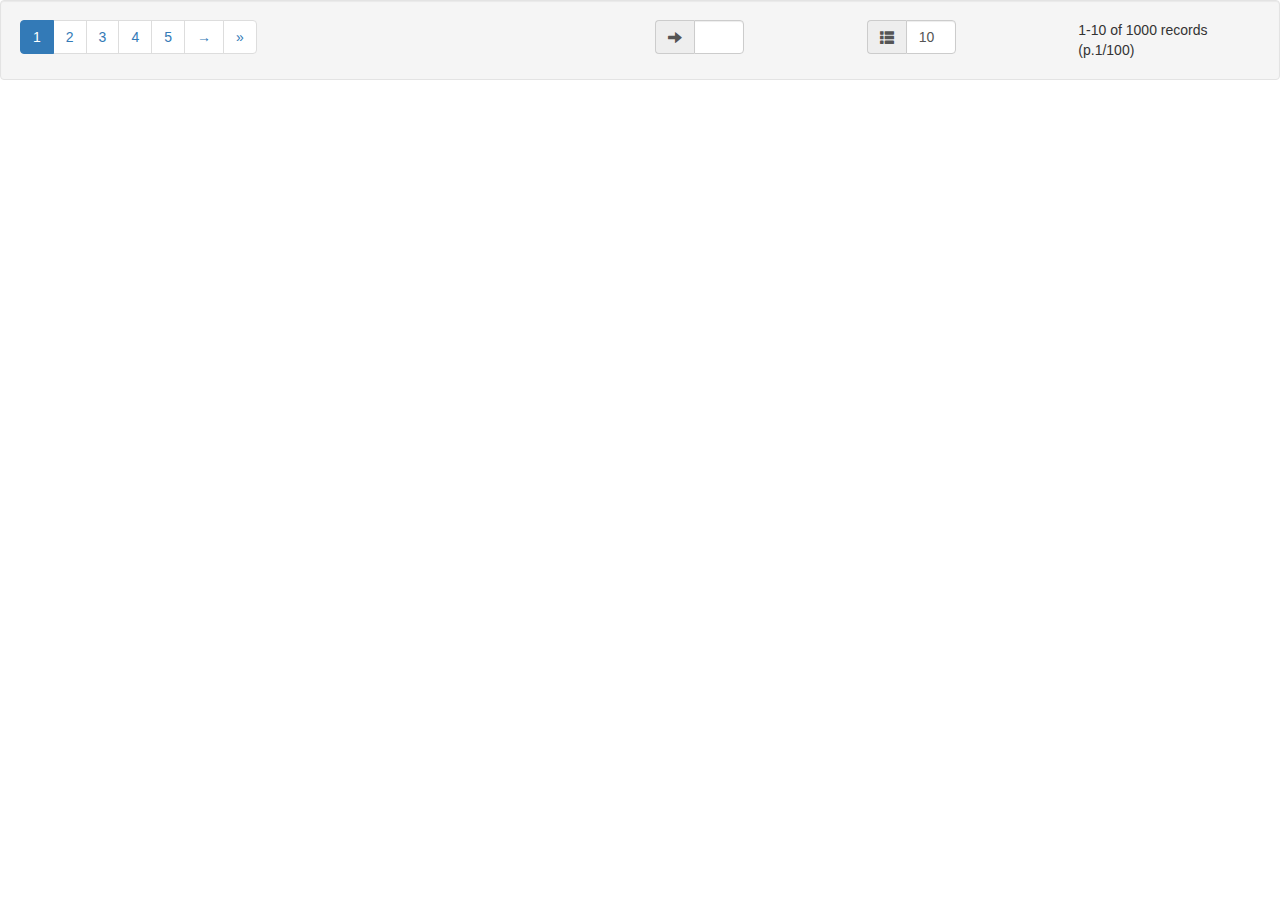
<file: WebContent/js/bs_pagination/index.html>
<!DOCTYPE html>
<html>
<head>
<meta charset="UTF-8">
<title>Bootstrap Pagination Demo</title>

<!--  JQUERY -->
<script type="text/javascript" src="../jquery/jquery-1.12.4.min.js"></script>

<!--  BOOTSTRAP -->
<link rel="stylesheet" type="text/css" href="../bootstrap-3.3.7/css/bootstrap.min.css">
<script type="text/javascript" src="../bootstrap-3.3.7/js/bootstrap.min.js"></script>

<!--  PAGINATION plugin -->
<link rel="stylesheet" type="text/css" href="jquery.bs_pagination.min.css">
<script type="text/javascript" src="jquery.bs_pagination.min.js"></script>
<script type="text/javascript" src="localization/en.min.js"></script>

</head>
<body>

	<div id="bs_pagination_div"></div>

	<script>
	
		$(document).ready(function() {
			
			$("#bs_pagination_div").bs_pagination({

				// returns page_num and rows_per_page after a link has clicked
				onChangePage: function(event, data) {
					console.debug('Current page is: ' + data.currentPage + '. ' + data.rowsPerPage + ' are displayed per page.');
				},
				
				// returns page_num and rows_per_page on plugin load
				onLoad: function(event, data) {
					console.debug('Current page is: ' + data.currentPage + '. ' + data.rowsPerPage + ' are displayed per page.')
				}
			});
			
		});
		
	</script>

</body>
</html>
</file>
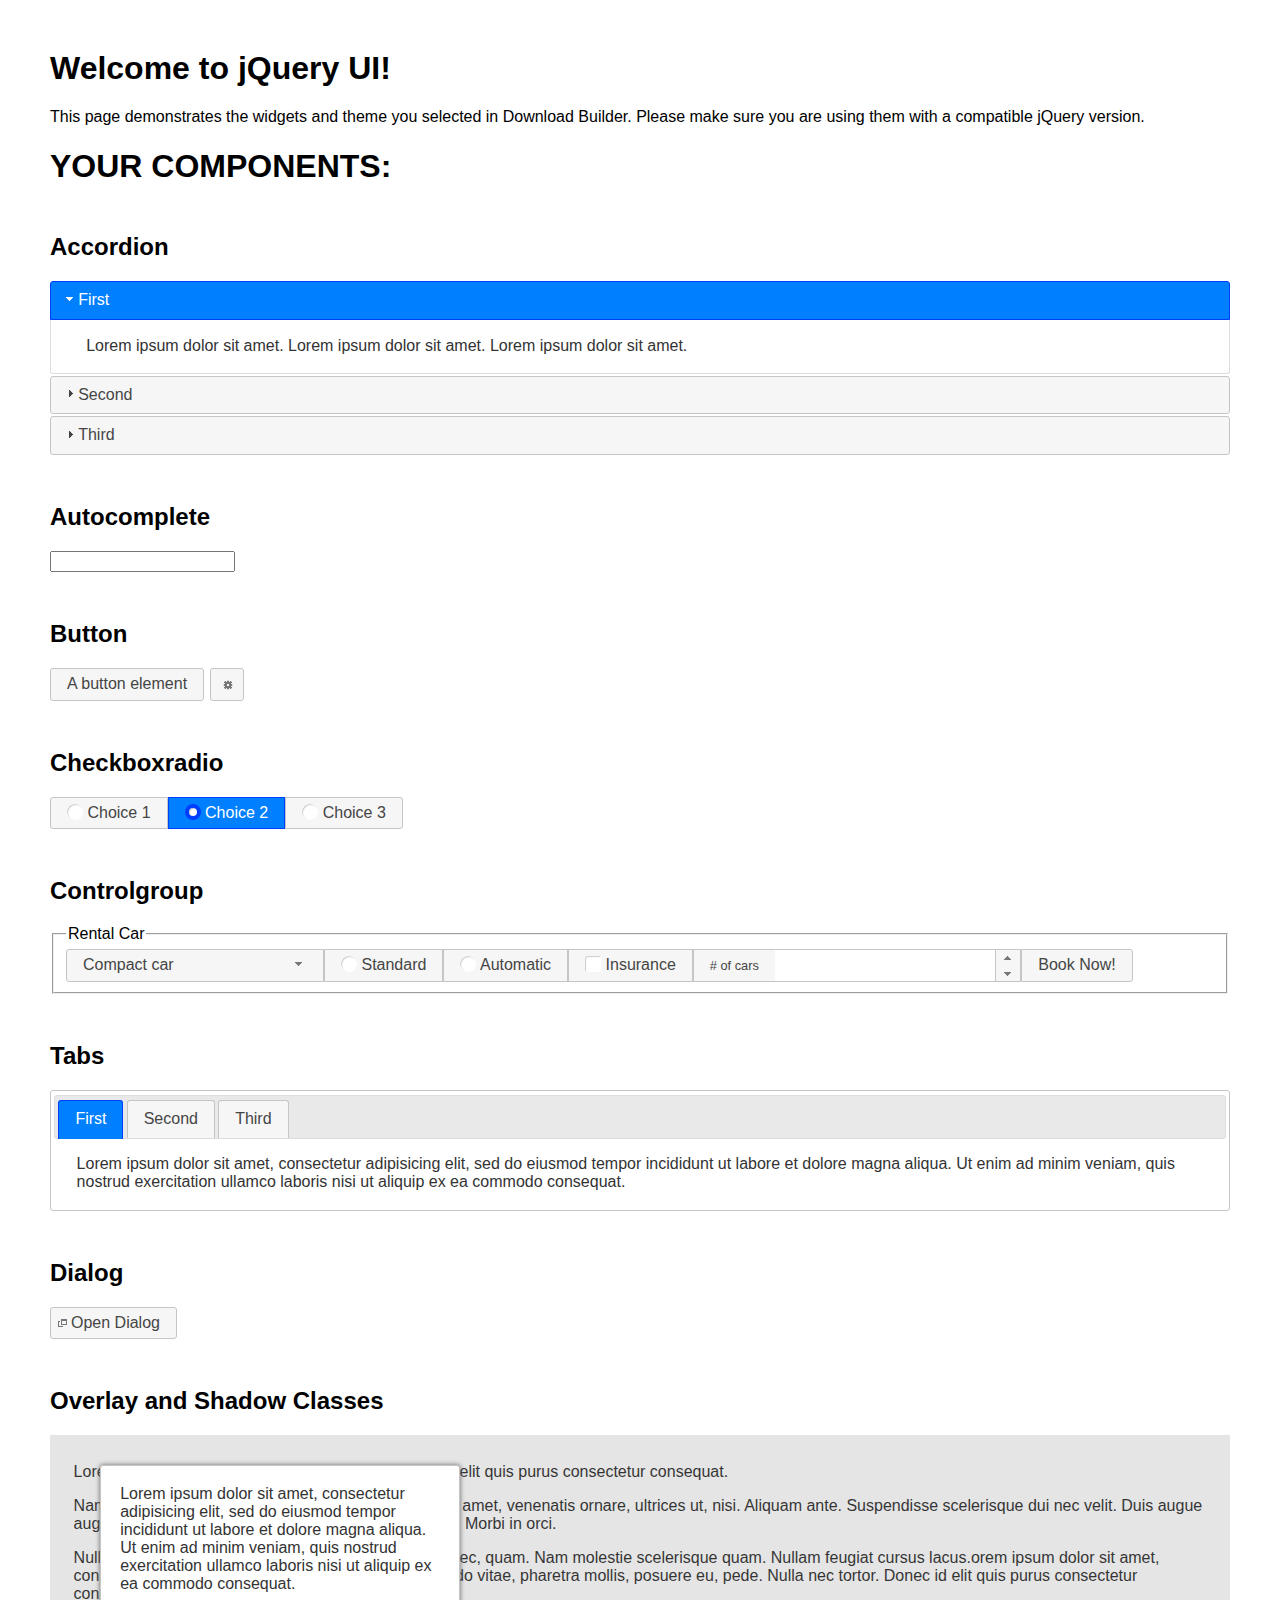
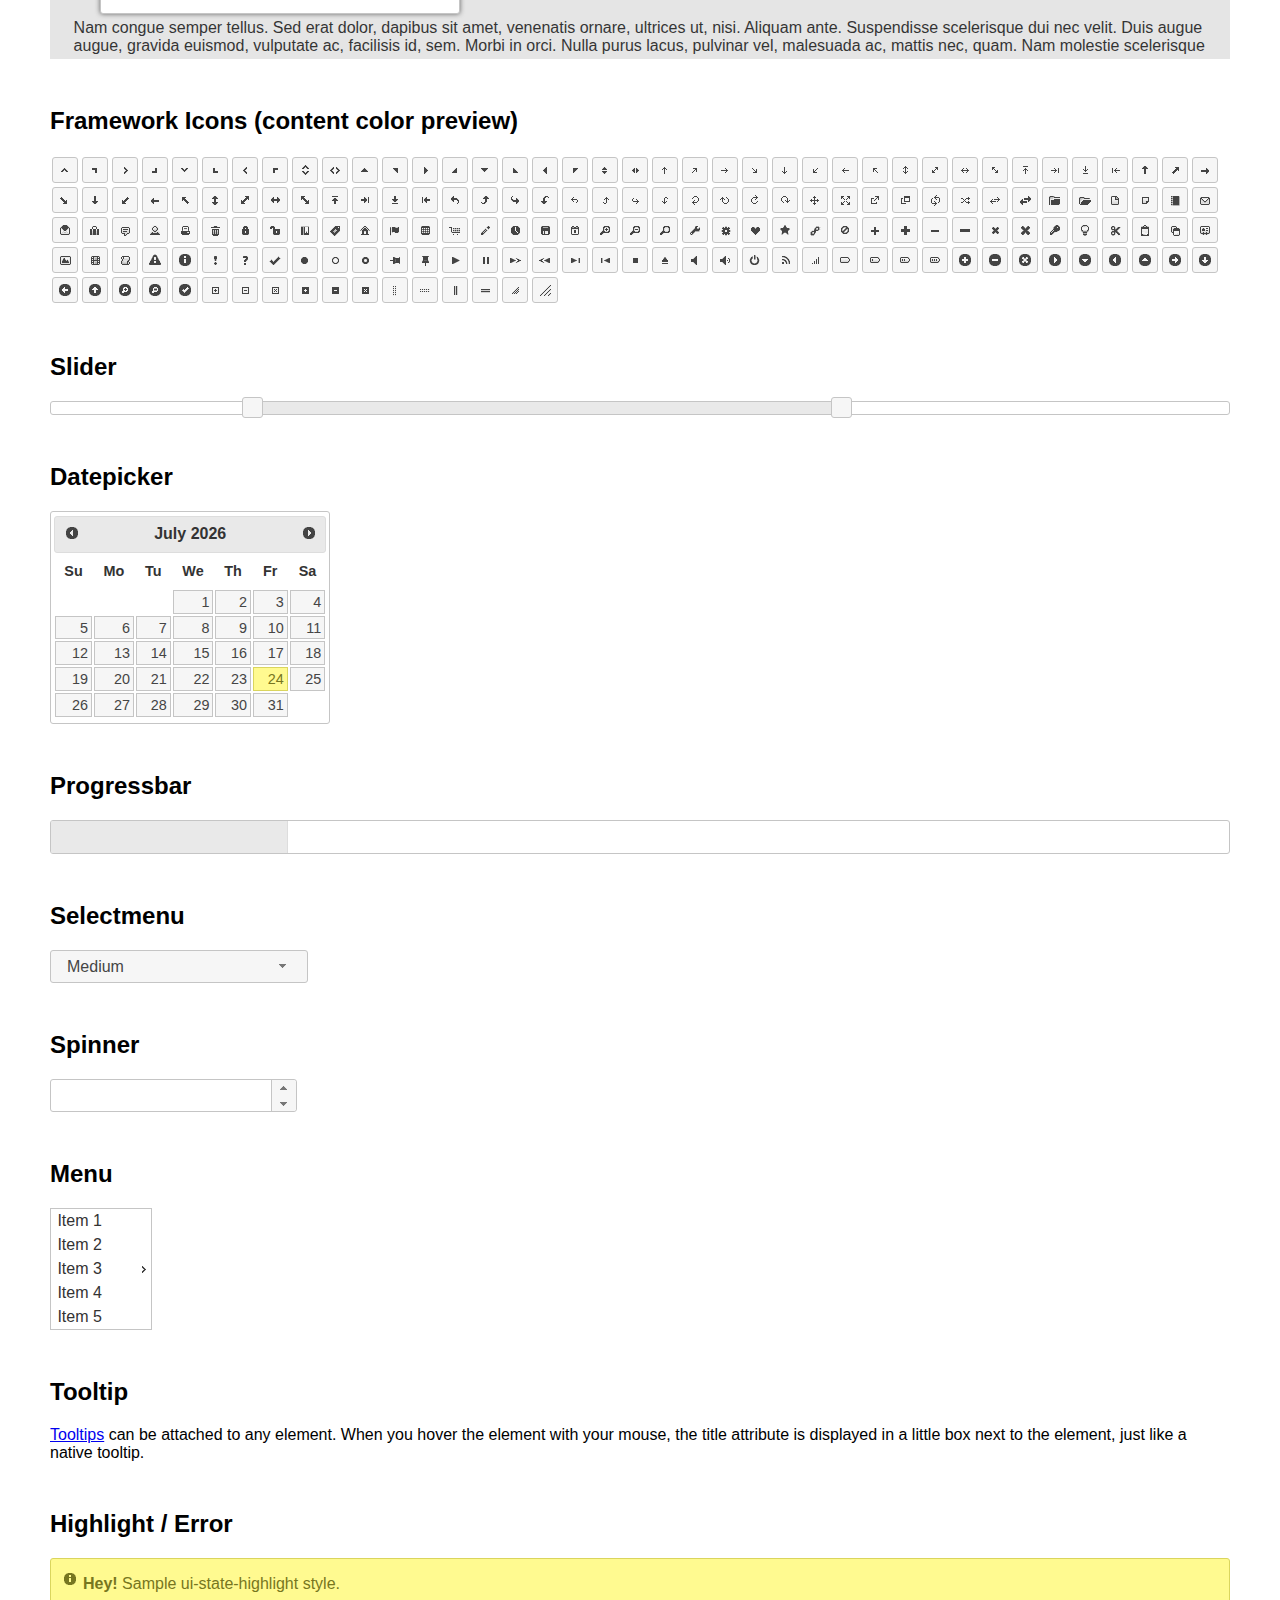
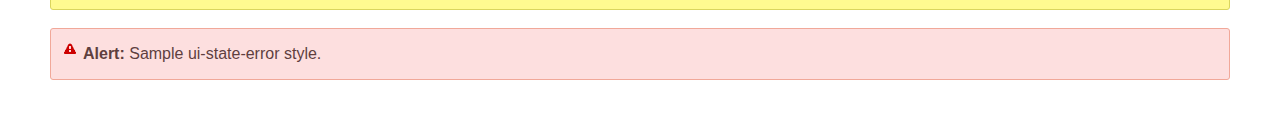
<file: WebContent/js/jquery-ui/index.html>
<!doctype html>
<html lang="us">
<head>
	<meta charset="utf-8">
	<title>jQuery UI Example Page</title>
	<link href="jquery-ui.min.css" rel="stylesheet">
	<style>
	body{
		font-family: "Trebuchet MS", sans-serif;
		margin: 50px;
	}
	.demoHeaders {
		margin-top: 2em;
	}
	#dialog-link {
		padding: .4em 1em .4em 20px;
		text-decoration: none;
		position: relative;
	}
	#dialog-link span.ui-icon {
		margin: 0 5px 0 0;
		position: absolute;
		left: .2em;
		top: 50%;
		margin-top: -8px;
	}
	#icons {
		margin: 0;
		padding: 0;
	}
	#icons li {
		margin: 2px;
		position: relative;
		padding: 4px 0;
		cursor: pointer;
		float: left;
		list-style: none;
	}
	#icons span.ui-icon {
		float: left;
		margin: 0 4px;
	}
	.fakewindowcontain .ui-widget-overlay {
		position: absolute;
	}
	select {
		width: 200px;
	}
	</style>
</head>
<body>

<h1>Welcome to jQuery UI!</h1>

<div class="ui-widget">
	<p>This page demonstrates the widgets and theme you selected in Download Builder. Please make sure you are using them with a compatible jQuery version.</p>
</div>

<h1>YOUR COMPONENTS:</h1>


<!-- Accordion -->
<h2 class="demoHeaders">Accordion</h2>
<div id="accordion">
	<h3>First</h3>
	<div>Lorem ipsum dolor sit amet. Lorem ipsum dolor sit amet. Lorem ipsum dolor sit amet.</div>
	<h3>Second</h3>
	<div>Phasellus mattis tincidunt nibh.</div>
	<h3>Third</h3>
	<div>Nam dui erat, auctor a, dignissim quis.</div>
</div>



<!-- Autocomplete -->
<h2 class="demoHeaders">Autocomplete</h2>
<div>
	<input id="autocomplete" title="type &quot;a&quot;">
</div>



<!-- Button -->
<h2 class="demoHeaders">Button</h2>
<button id="button">A button element</button>
<button id="button-icon">An icon-only button</button>



<!-- Checkboxradio -->
<h2 class="demoHeaders">Checkboxradio</h2>
<form style="margin-top: 1em;">
	<div id="radioset">
		<input type="radio" id="radio1" name="radio"><label for="radio1">Choice 1</label>
		<input type="radio" id="radio2" name="radio" checked="checked"><label for="radio2">Choice 2</label>
		<input type="radio" id="radio3" name="radio"><label for="radio3">Choice 3</label>
	</div>
</form>



<!-- Controlgroup -->
<h2 class="demoHeaders">Controlgroup</h2>
<fieldset>
	<legend>Rental Car</legend>
	<div id="controlgroup">
		<select id="car-type">
			<option>Compact car</option>
			<option>Midsize car</option>
			<option>Full size car</option>
			<option>SUV</option>
			<option>Luxury</option>
			<option>Truck</option>
			<option>Van</option>
		</select>
		<label for="transmission-standard">Standard</label>
		<input type="radio" name="transmission" id="transmission-standard">
		<label for="transmission-automatic">Automatic</label>
		<input type="radio" name="transmission" id="transmission-automatic">
		<label for="insurance">Insurance</label>
		<input type="checkbox" name="insurance" id="insurance">
		<label for="horizontal-spinner" class="ui-controlgroup-label"># of cars</label>
		<input id="horizontal-spinner" class="ui-spinner-input">
		<button>Book Now!</button>
	</div>
</fieldset>



<!-- Tabs -->
<h2 class="demoHeaders">Tabs</h2>
<div id="tabs">
	<ul>
		<li><a href="#tabs-1">First</a></li>
		<li><a href="#tabs-2">Second</a></li>
		<li><a href="#tabs-3">Third</a></li>
	</ul>
	<div id="tabs-1">Lorem ipsum dolor sit amet, consectetur adipisicing elit, sed do eiusmod tempor incididunt ut labore et dolore magna aliqua. Ut enim ad minim veniam, quis nostrud exercitation ullamco laboris nisi ut aliquip ex ea commodo consequat.</div>
	<div id="tabs-2">Phasellus mattis tincidunt nibh. Cras orci urna, blandit id, pretium vel, aliquet ornare, felis. Maecenas scelerisque sem non nisl. Fusce sed lorem in enim dictum bibendum.</div>
	<div id="tabs-3">Nam dui erat, auctor a, dignissim quis, sollicitudin eu, felis. Pellentesque nisi urna, interdum eget, sagittis et, consequat vestibulum, lacus. Mauris porttitor ullamcorper augue.</div>
</div>



<h2 class="demoHeaders">Dialog</h2>
<p>
	<button id="dialog-link" class="ui-button ui-corner-all ui-widget">
		<span class="ui-icon ui-icon-newwin"></span>Open Dialog
	</button>
</p>

<h2 class="demoHeaders">Overlay and Shadow Classes</h2>
<div style="position: relative; width: 96%; height: 200px; padding:1% 2%; overflow:hidden;" class="fakewindowcontain">
	<p>Lorem ipsum dolor sit amet,  Nulla nec tortor. Donec id elit quis purus consectetur consequat. </p><p>Nam congue semper tellus. Sed erat dolor, dapibus sit amet, venenatis ornare, ultrices ut, nisi. Aliquam ante. Suspendisse scelerisque dui nec velit. Duis augue augue, gravida euismod, vulputate ac, facilisis id, sem. Morbi in orci. </p><p>Nulla purus lacus, pulvinar vel, malesuada ac, mattis nec, quam. Nam molestie scelerisque quam. Nullam feugiat cursus lacus.orem ipsum dolor sit amet, consectetur adipiscing elit. Donec libero risus, commodo vitae, pharetra mollis, posuere eu, pede. Nulla nec tortor. Donec id elit quis purus consectetur consequat. </p><p>Nam congue semper tellus. Sed erat dolor, dapibus sit amet, venenatis ornare, ultrices ut, nisi. Aliquam ante. Suspendisse scelerisque dui nec velit. Duis augue augue, gravida euismod, vulputate ac, facilisis id, sem. Morbi in orci. Nulla purus lacus, pulvinar vel, malesuada ac, mattis nec, quam. Nam molestie scelerisque quam. </p><p>Nullam feugiat cursus lacus.orem ipsum dolor sit amet, consectetur adipiscing elit. Donec libero risus, commodo vitae, pharetra mollis, posuere eu, pede. Nulla nec tortor. Donec id elit quis purus consectetur consequat. Nam congue semper tellus. Sed erat dolor, dapibus sit amet, venenatis ornare, ultrices ut, nisi. Aliquam ante. </p><p>Suspendisse scelerisque dui nec velit. Duis augue augue, gravida euismod, vulputate ac, facilisis id, sem. Morbi in orci. Nulla purus lacus, pulvinar vel, malesuada ac, mattis nec, quam. Nam molestie scelerisque quam. Nullam feugiat cursus lacus.orem ipsum dolor sit amet, consectetur adipiscing elit. Donec libero risus, commodo vitae, pharetra mollis, posuere eu, pede. Nulla nec tortor. Donec id elit quis purus consectetur consequat. Nam congue semper tellus. Sed erat dolor, dapibus sit amet, venenatis ornare, ultrices ut, nisi. </p>

	<!-- ui-dialog -->
	<div class="ui-widget-overlay ui-front"></div>
	<div style="position: absolute; width: 320px; left: 50px; top: 30px; padding: 1.2em" class="ui-widget ui-front ui-widget-content ui-corner-all ui-widget-shadow">
		Lorem ipsum dolor sit amet, consectetur adipisicing elit, sed do eiusmod tempor incididunt ut labore et dolore magna aliqua. Ut enim ad minim veniam, quis nostrud exercitation ullamco laboris nisi ut aliquip ex ea commodo consequat.
	</div>

</div>

<!-- ui-dialog -->
<div id="dialog" title="Dialog Title">
	<p>Lorem ipsum dolor sit amet, consectetur adipisicing elit, sed do eiusmod tempor incididunt ut labore et dolore magna aliqua. Ut enim ad minim veniam, quis nostrud exercitation ullamco laboris nisi ut aliquip ex ea commodo consequat.</p>
</div>



<h2 class="demoHeaders">Framework Icons (content color preview)</h2>
<ul id="icons" class="ui-widget ui-helper-clearfix">
	<li class="ui-state-default ui-corner-all" title=".ui-icon-caret-1-n"><span class="ui-icon ui-icon-caret-1-n"></span></li>
	<li class="ui-state-default ui-corner-all" title=".ui-icon-caret-1-ne"><span class="ui-icon ui-icon-caret-1-ne"></span></li>
	<li class="ui-state-default ui-corner-all" title=".ui-icon-caret-1-e"><span class="ui-icon ui-icon-caret-1-e"></span></li>
	<li class="ui-state-default ui-corner-all" title=".ui-icon-caret-1-se"><span class="ui-icon ui-icon-caret-1-se"></span></li>
	<li class="ui-state-default ui-corner-all" title=".ui-icon-caret-1-s"><span class="ui-icon ui-icon-caret-1-s"></span></li>
	<li class="ui-state-default ui-corner-all" title=".ui-icon-caret-1-sw"><span class="ui-icon ui-icon-caret-1-sw"></span></li>
	<li class="ui-state-default ui-corner-all" title=".ui-icon-caret-1-w"><span class="ui-icon ui-icon-caret-1-w"></span></li>
	<li class="ui-state-default ui-corner-all" title=".ui-icon-caret-1-nw"><span class="ui-icon ui-icon-caret-1-nw"></span></li>
	<li class="ui-state-default ui-corner-all" title=".ui-icon-caret-2-n-s"><span class="ui-icon ui-icon-caret-2-n-s"></span></li>
	<li class="ui-state-default ui-corner-all" title=".ui-icon-caret-2-e-w"><span class="ui-icon ui-icon-caret-2-e-w"></span></li>
	<li class="ui-state-default ui-corner-all" title=".ui-icon-triangle-1-n"><span class="ui-icon ui-icon-triangle-1-n"></span></li>
	<li class="ui-state-default ui-corner-all" title=".ui-icon-triangle-1-ne"><span class="ui-icon ui-icon-triangle-1-ne"></span></li>
	<li class="ui-state-default ui-corner-all" title=".ui-icon-triangle-1-e"><span class="ui-icon ui-icon-triangle-1-e"></span></li>
	<li class="ui-state-default ui-corner-all" title=".ui-icon-triangle-1-se"><span class="ui-icon ui-icon-triangle-1-se"></span></li>
	<li class="ui-state-default ui-corner-all" title=".ui-icon-triangle-1-s"><span class="ui-icon ui-icon-triangle-1-s"></span></li>
	<li class="ui-state-default ui-corner-all" title=".ui-icon-triangle-1-sw"><span class="ui-icon ui-icon-triangle-1-sw"></span></li>
	<li class="ui-state-default ui-corner-all" title=".ui-icon-triangle-1-w"><span class="ui-icon ui-icon-triangle-1-w"></span></li>
	<li class="ui-state-default ui-corner-all" title=".ui-icon-triangle-1-nw"><span class="ui-icon ui-icon-triangle-1-nw"></span></li>
	<li class="ui-state-default ui-corner-all" title=".ui-icon-triangle-2-n-s"><span class="ui-icon ui-icon-triangle-2-n-s"></span></li>
	<li class="ui-state-default ui-corner-all" title=".ui-icon-triangle-2-e-w"><span class="ui-icon ui-icon-triangle-2-e-w"></span></li>
	<li class="ui-state-default ui-corner-all" title=".ui-icon-arrow-1-n"><span class="ui-icon ui-icon-arrow-1-n"></span></li>
	<li class="ui-state-default ui-corner-all" title=".ui-icon-arrow-1-ne"><span class="ui-icon ui-icon-arrow-1-ne"></span></li>
	<li class="ui-state-default ui-corner-all" title=".ui-icon-arrow-1-e"><span class="ui-icon ui-icon-arrow-1-e"></span></li>
	<li class="ui-state-default ui-corner-all" title=".ui-icon-arrow-1-se"><span class="ui-icon ui-icon-arrow-1-se"></span></li>
	<li class="ui-state-default ui-corner-all" title=".ui-icon-arrow-1-s"><span class="ui-icon ui-icon-arrow-1-s"></span></li>
	<li class="ui-state-default ui-corner-all" title=".ui-icon-arrow-1-sw"><span class="ui-icon ui-icon-arrow-1-sw"></span></li>
	<li class="ui-state-default ui-corner-all" title=".ui-icon-arrow-1-w"><span class="ui-icon ui-icon-arrow-1-w"></span></li>
	<li class="ui-state-default ui-corner-all" title=".ui-icon-arrow-1-nw"><span class="ui-icon ui-icon-arrow-1-nw"></span></li>
	<li class="ui-state-default ui-corner-all" title=".ui-icon-arrow-2-n-s"><span class="ui-icon ui-icon-arrow-2-n-s"></span></li>
	<li class="ui-state-default ui-corner-all" title=".ui-icon-arrow-2-ne-sw"><span class="ui-icon ui-icon-arrow-2-ne-sw"></span></li>
	<li class="ui-state-default ui-corner-all" title=".ui-icon-arrow-2-e-w"><span class="ui-icon ui-icon-arrow-2-e-w"></span></li>
	<li class="ui-state-default ui-corner-all" title=".ui-icon-arrow-2-se-nw"><span class="ui-icon ui-icon-arrow-2-se-nw"></span></li>
	<li class="ui-state-default ui-corner-all" title=".ui-icon-arrowstop-1-n"><span class="ui-icon ui-icon-arrowstop-1-n"></span></li>
	<li class="ui-state-default ui-corner-all" title=".ui-icon-arrowstop-1-e"><span class="ui-icon ui-icon-arrowstop-1-e"></span></li>
	<li class="ui-state-default ui-corner-all" title=".ui-icon-arrowstop-1-s"><span class="ui-icon ui-icon-arrowstop-1-s"></span></li>
	<li class="ui-state-default ui-corner-all" title=".ui-icon-arrowstop-1-w"><span class="ui-icon ui-icon-arrowstop-1-w"></span></li>
	<li class="ui-state-default ui-corner-all" title=".ui-icon-arrowthick-1-n"><span class="ui-icon ui-icon-arrowthick-1-n"></span></li>
	<li class="ui-state-default ui-corner-all" title=".ui-icon-arrowthick-1-ne"><span class="ui-icon ui-icon-arrowthick-1-ne"></span></li>
	<li class="ui-state-default ui-corner-all" title=".ui-icon-arrowthick-1-e"><span class="ui-icon ui-icon-arrowthick-1-e"></span></li>
	<li class="ui-state-default ui-corner-all" title=".ui-icon-arrowthick-1-se"><span class="ui-icon ui-icon-arrowthick-1-se"></span></li>
	<li class="ui-state-default ui-corner-all" title=".ui-icon-arrowthick-1-s"><span class="ui-icon ui-icon-arrowthick-1-s"></span></li>
	<li class="ui-state-default ui-corner-all" title=".ui-icon-arrowthick-1-sw"><span class="ui-icon ui-icon-arrowthick-1-sw"></span></li>
	<li class="ui-state-default ui-corner-all" title=".ui-icon-arrowthick-1-w"><span class="ui-icon ui-icon-arrowthick-1-w"></span></li>
	<li class="ui-state-default ui-corner-all" title=".ui-icon-arrowthick-1-nw"><span class="ui-icon ui-icon-arrowthick-1-nw"></span></li>
	<li class="ui-state-default ui-corner-all" title=".ui-icon-arrowthick-2-n-s"><span class="ui-icon ui-icon-arrowthick-2-n-s"></span></li>
	<li class="ui-state-default ui-corner-all" title=".ui-icon-arrowthick-2-ne-sw"><span class="ui-icon ui-icon-arrowthick-2-ne-sw"></span></li>
	<li class="ui-state-default ui-corner-all" title=".ui-icon-arrowthick-2-e-w"><span class="ui-icon ui-icon-arrowthick-2-e-w"></span></li>
	<li class="ui-state-default ui-corner-all" title=".ui-icon-arrowthick-2-se-nw"><span class="ui-icon ui-icon-arrowthick-2-se-nw"></span></li>
	<li class="ui-state-default ui-corner-all" title=".ui-icon-arrowthickstop-1-n"><span class="ui-icon ui-icon-arrowthickstop-1-n"></span></li>
	<li class="ui-state-default ui-corner-all" title=".ui-icon-arrowthickstop-1-e"><span class="ui-icon ui-icon-arrowthickstop-1-e"></span></li>
	<li class="ui-state-default ui-corner-all" title=".ui-icon-arrowthickstop-1-s"><span class="ui-icon ui-icon-arrowthickstop-1-s"></span></li>
	<li class="ui-state-default ui-corner-all" title=".ui-icon-arrowthickstop-1-w"><span class="ui-icon ui-icon-arrowthickstop-1-w"></span></li>
	<li class="ui-state-default ui-corner-all" title=".ui-icon-arrowreturnthick-1-w"><span class="ui-icon ui-icon-arrowreturnthick-1-w"></span></li>
	<li class="ui-state-default ui-corner-all" title=".ui-icon-arrowreturnthick-1-n"><span class="ui-icon ui-icon-arrowreturnthick-1-n"></span></li>
	<li class="ui-state-default ui-corner-all" title=".ui-icon-arrowreturnthick-1-e"><span class="ui-icon ui-icon-arrowreturnthick-1-e"></span></li>
	<li class="ui-state-default ui-corner-all" title=".ui-icon-arrowreturnthick-1-s"><span class="ui-icon ui-icon-arrowreturnthick-1-s"></span></li>
	<li class="ui-state-default ui-corner-all" title=".ui-icon-arrowreturn-1-w"><span class="ui-icon ui-icon-arrowreturn-1-w"></span></li>
	<li class="ui-state-default ui-corner-all" title=".ui-icon-arrowreturn-1-n"><span class="ui-icon ui-icon-arrowreturn-1-n"></span></li>
	<li class="ui-state-default ui-corner-all" title=".ui-icon-arrowreturn-1-e"><span class="ui-icon ui-icon-arrowreturn-1-e"></span></li>
	<li class="ui-state-default ui-corner-all" title=".ui-icon-arrowreturn-1-s"><span class="ui-icon ui-icon-arrowreturn-1-s"></span></li>
	<li class="ui-state-default ui-corner-all" title=".ui-icon-arrowrefresh-1-w"><span class="ui-icon ui-icon-arrowrefresh-1-w"></span></li>
	<li class="ui-state-default ui-corner-all" title=".ui-icon-arrowrefresh-1-n"><span class="ui-icon ui-icon-arrowrefresh-1-n"></span></li>
	<li class="ui-state-default ui-corner-all" title=".ui-icon-arrowrefresh-1-e"><span class="ui-icon ui-icon-arrowrefresh-1-e"></span></li>
	<li class="ui-state-default ui-corner-all" title=".ui-icon-arrowrefresh-1-s"><span class="ui-icon ui-icon-arrowrefresh-1-s"></span></li>
	<li class="ui-state-default ui-corner-all" title=".ui-icon-arrow-4"><span class="ui-icon ui-icon-arrow-4"></span></li>
	<li class="ui-state-default ui-corner-all" title=".ui-icon-arrow-4-diag"><span class="ui-icon ui-icon-arrow-4-diag"></span></li>
	<li class="ui-state-default ui-corner-all" title=".ui-icon-extlink"><span class="ui-icon ui-icon-extlink"></span></li>
	<li class="ui-state-default ui-corner-all" title=".ui-icon-newwin"><span class="ui-icon ui-icon-newwin"></span></li>
	<li class="ui-state-default ui-corner-all" title=".ui-icon-refresh"><span class="ui-icon ui-icon-refresh"></span></li>
	<li class="ui-state-default ui-corner-all" title=".ui-icon-shuffle"><span class="ui-icon ui-icon-shuffle"></span></li>
	<li class="ui-state-default ui-corner-all" title=".ui-icon-transfer-e-w"><span class="ui-icon ui-icon-transfer-e-w"></span></li>
	<li class="ui-state-default ui-corner-all" title=".ui-icon-transferthick-e-w"><span class="ui-icon ui-icon-transferthick-e-w"></span></li>
	<li class="ui-state-default ui-corner-all" title=".ui-icon-folder-collapsed"><span class="ui-icon ui-icon-folder-collapsed"></span></li>
	<li class="ui-state-default ui-corner-all" title=".ui-icon-folder-open"><span class="ui-icon ui-icon-folder-open"></span></li>
	<li class="ui-state-default ui-corner-all" title=".ui-icon-document"><span class="ui-icon ui-icon-document"></span></li>
	<li class="ui-state-default ui-corner-all" title=".ui-icon-document-b"><span class="ui-icon ui-icon-document-b"></span></li>
	<li class="ui-state-default ui-corner-all" title=".ui-icon-note"><span class="ui-icon ui-icon-note"></span></li>
	<li class="ui-state-default ui-corner-all" title=".ui-icon-mail-closed"><span class="ui-icon ui-icon-mail-closed"></span></li>
	<li class="ui-state-default ui-corner-all" title=".ui-icon-mail-open"><span class="ui-icon ui-icon-mail-open"></span></li>
	<li class="ui-state-default ui-corner-all" title=".ui-icon-suitcase"><span class="ui-icon ui-icon-suitcase"></span></li>
	<li class="ui-state-default ui-corner-all" title=".ui-icon-comment"><span class="ui-icon ui-icon-comment"></span></li>
	<li class="ui-state-default ui-corner-all" title=".ui-icon-person"><span class="ui-icon ui-icon-person"></span></li>
	<li class="ui-state-default ui-corner-all" title=".ui-icon-print"><span class="ui-icon ui-icon-print"></span></li>
	<li class="ui-state-default ui-corner-all" title=".ui-icon-trash"><span class="ui-icon ui-icon-trash"></span></li>
	<li class="ui-state-default ui-corner-all" title=".ui-icon-locked"><span class="ui-icon ui-icon-locked"></span></li>
	<li class="ui-state-default ui-corner-all" title=".ui-icon-unlocked"><span class="ui-icon ui-icon-unlocked"></span></li>
	<li class="ui-state-default ui-corner-all" title=".ui-icon-bookmark"><span class="ui-icon ui-icon-bookmark"></span></li>
	<li class="ui-state-default ui-corner-all" title=".ui-icon-tag"><span class="ui-icon ui-icon-tag"></span></li>
	<li class="ui-state-default ui-corner-all" title=".ui-icon-home"><span class="ui-icon ui-icon-home"></span></li>
	<li class="ui-state-default ui-corner-all" title=".ui-icon-flag"><span class="ui-icon ui-icon-flag"></span></li>
	<li class="ui-state-default ui-corner-all" title=".ui-icon-calculator"><span class="ui-icon ui-icon-calculator"></span></li>
	<li class="ui-state-default ui-corner-all" title=".ui-icon-cart"><span class="ui-icon ui-icon-cart"></span></li>
	<li class="ui-state-default ui-corner-all" title=".ui-icon-pencil"><span class="ui-icon ui-icon-pencil"></span></li>
	<li class="ui-state-default ui-corner-all" title=".ui-icon-clock"><span class="ui-icon ui-icon-clock"></span></li>
	<li class="ui-state-default ui-corner-all" title=".ui-icon-disk"><span class="ui-icon ui-icon-disk"></span></li>
	<li class="ui-state-default ui-corner-all" title=".ui-icon-calendar"><span class="ui-icon ui-icon-calendar"></span></li>
	<li class="ui-state-default ui-corner-all" title=".ui-icon-zoomin"><span class="ui-icon ui-icon-zoomin"></span></li>
	<li class="ui-state-default ui-corner-all" title=".ui-icon-zoomout"><span class="ui-icon ui-icon-zoomout"></span></li>
	<li class="ui-state-default ui-corner-all" title=".ui-icon-search"><span class="ui-icon ui-icon-search"></span></li>
	<li class="ui-state-default ui-corner-all" title=".ui-icon-wrench"><span class="ui-icon ui-icon-wrench"></span></li>
	<li class="ui-state-default ui-corner-all" title=".ui-icon-gear"><span class="ui-icon ui-icon-gear"></span></li>
	<li class="ui-state-default ui-corner-all" title=".ui-icon-heart"><span class="ui-icon ui-icon-heart"></span></li>
	<li class="ui-state-default ui-corner-all" title=".ui-icon-star"><span class="ui-icon ui-icon-star"></span></li>
	<li class="ui-state-default ui-corner-all" title=".ui-icon-link"><span class="ui-icon ui-icon-link"></span></li>
	<li class="ui-state-default ui-corner-all" title=".ui-icon-cancel"><span class="ui-icon ui-icon-cancel"></span></li>
	<li class="ui-state-default ui-corner-all" title=".ui-icon-plus"><span class="ui-icon ui-icon-plus"></span></li>
	<li class="ui-state-default ui-corner-all" title=".ui-icon-plusthick"><span class="ui-icon ui-icon-plusthick"></span></li>
	<li class="ui-state-default ui-corner-all" title=".ui-icon-minus"><span class="ui-icon ui-icon-minus"></span></li>
	<li class="ui-state-default ui-corner-all" title=".ui-icon-minusthick"><span class="ui-icon ui-icon-minusthick"></span></li>
	<li class="ui-state-default ui-corner-all" title=".ui-icon-close"><span class="ui-icon ui-icon-close"></span></li>
	<li class="ui-state-default ui-corner-all" title=".ui-icon-closethick"><span class="ui-icon ui-icon-closethick"></span></li>
	<li class="ui-state-default ui-corner-all" title=".ui-icon-key"><span class="ui-icon ui-icon-key"></span></li>
	<li class="ui-state-default ui-corner-all" title=".ui-icon-lightbulb"><span class="ui-icon ui-icon-lightbulb"></span></li>
	<li class="ui-state-default ui-corner-all" title=".ui-icon-scissors"><span class="ui-icon ui-icon-scissors"></span></li>
	<li class="ui-state-default ui-corner-all" title=".ui-icon-clipboard"><span class="ui-icon ui-icon-clipboard"></span></li>
	<li class="ui-state-default ui-corner-all" title=".ui-icon-copy"><span class="ui-icon ui-icon-copy"></span></li>
	<li class="ui-state-default ui-corner-all" title=".ui-icon-contact"><span class="ui-icon ui-icon-contact"></span></li>
	<li class="ui-state-default ui-corner-all" title=".ui-icon-image"><span class="ui-icon ui-icon-image"></span></li>
	<li class="ui-state-default ui-corner-all" title=".ui-icon-video"><span class="ui-icon ui-icon-video"></span></li>
	<li class="ui-state-default ui-corner-all" title=".ui-icon-script"><span class="ui-icon ui-icon-script"></span></li>
	<li class="ui-state-default ui-corner-all" title=".ui-icon-alert"><span class="ui-icon ui-icon-alert"></span></li>
	<li class="ui-state-default ui-corner-all" title=".ui-icon-info"><span class="ui-icon ui-icon-info"></span></li>
	<li class="ui-state-default ui-corner-all" title=".ui-icon-notice"><span class="ui-icon ui-icon-notice"></span></li>
	<li class="ui-state-default ui-corner-all" title=".ui-icon-help"><span class="ui-icon ui-icon-help"></span></li>
	<li class="ui-state-default ui-corner-all" title=".ui-icon-check"><span class="ui-icon ui-icon-check"></span></li>
	<li class="ui-state-default ui-corner-all" title=".ui-icon-bullet"><span class="ui-icon ui-icon-bullet"></span></li>
	<li class="ui-state-default ui-corner-all" title=".ui-icon-radio-off"><span class="ui-icon ui-icon-radio-off"></span></li>
	<li class="ui-state-default ui-corner-all" title=".ui-icon-radio-on"><span class="ui-icon ui-icon-radio-on"></span></li>
	<li class="ui-state-default ui-corner-all" title=".ui-icon-pin-w"><span class="ui-icon ui-icon-pin-w"></span></li>
	<li class="ui-state-default ui-corner-all" title=".ui-icon-pin-s"><span class="ui-icon ui-icon-pin-s"></span></li>
	<li class="ui-state-default ui-corner-all" title=".ui-icon-play"><span class="ui-icon ui-icon-play"></span></li>
	<li class="ui-state-default ui-corner-all" title=".ui-icon-pause"><span class="ui-icon ui-icon-pause"></span></li>
	<li class="ui-state-default ui-corner-all" title=".ui-icon-seek-next"><span class="ui-icon ui-icon-seek-next"></span></li>
	<li class="ui-state-default ui-corner-all" title=".ui-icon-seek-prev"><span class="ui-icon ui-icon-seek-prev"></span></li>
	<li class="ui-state-default ui-corner-all" title=".ui-icon-seek-end"><span class="ui-icon ui-icon-seek-end"></span></li>
	<li class="ui-state-default ui-corner-all" title=".ui-icon-seek-first"><span class="ui-icon ui-icon-seek-first"></span></li>
	<li class="ui-state-default ui-corner-all" title=".ui-icon-stop"><span class="ui-icon ui-icon-stop"></span></li>
	<li class="ui-state-default ui-corner-all" title=".ui-icon-eject"><span class="ui-icon ui-icon-eject"></span></li>
	<li class="ui-state-default ui-corner-all" title=".ui-icon-volume-off"><span class="ui-icon ui-icon-volume-off"></span></li>
	<li class="ui-state-default ui-corner-all" title=".ui-icon-volume-on"><span class="ui-icon ui-icon-volume-on"></span></li>
	<li class="ui-state-default ui-corner-all" title=".ui-icon-power"><span class="ui-icon ui-icon-power"></span></li>
	<li class="ui-state-default ui-corner-all" title=".ui-icon-signal-diag"><span class="ui-icon ui-icon-signal-diag"></span></li>
	<li class="ui-state-default ui-corner-all" title=".ui-icon-signal"><span class="ui-icon ui-icon-signal"></span></li>
	<li class="ui-state-default ui-corner-all" title=".ui-icon-battery-0"><span class="ui-icon ui-icon-battery-0"></span></li>
	<li class="ui-state-default ui-corner-all" title=".ui-icon-battery-1"><span class="ui-icon ui-icon-battery-1"></span></li>
	<li class="ui-state-default ui-corner-all" title=".ui-icon-battery-2"><span class="ui-icon ui-icon-battery-2"></span></li>
	<li class="ui-state-default ui-corner-all" title=".ui-icon-battery-3"><span class="ui-icon ui-icon-battery-3"></span></li>
	<li class="ui-state-default ui-corner-all" title=".ui-icon-circle-plus"><span class="ui-icon ui-icon-circle-plus"></span></li>
	<li class="ui-state-default ui-corner-all" title=".ui-icon-circle-minus"><span class="ui-icon ui-icon-circle-minus"></span></li>
	<li class="ui-state-default ui-corner-all" title=".ui-icon-circle-close"><span class="ui-icon ui-icon-circle-close"></span></li>
	<li class="ui-state-default ui-corner-all" title=".ui-icon-circle-triangle-e"><span class="ui-icon ui-icon-circle-triangle-e"></span></li>
	<li class="ui-state-default ui-corner-all" title=".ui-icon-circle-triangle-s"><span class="ui-icon ui-icon-circle-triangle-s"></span></li>
	<li class="ui-state-default ui-corner-all" title=".ui-icon-circle-triangle-w"><span class="ui-icon ui-icon-circle-triangle-w"></span></li>
	<li class="ui-state-default ui-corner-all" title=".ui-icon-circle-triangle-n"><span class="ui-icon ui-icon-circle-triangle-n"></span></li>
	<li class="ui-state-default ui-corner-all" title=".ui-icon-circle-arrow-e"><span class="ui-icon ui-icon-circle-arrow-e"></span></li>
	<li class="ui-state-default ui-corner-all" title=".ui-icon-circle-arrow-s"><span class="ui-icon ui-icon-circle-arrow-s"></span></li>
	<li class="ui-state-default ui-corner-all" title=".ui-icon-circle-arrow-w"><span class="ui-icon ui-icon-circle-arrow-w"></span></li>
	<li class="ui-state-default ui-corner-all" title=".ui-icon-circle-arrow-n"><span class="ui-icon ui-icon-circle-arrow-n"></span></li>
	<li class="ui-state-default ui-corner-all" title=".ui-icon-circle-zoomin"><span class="ui-icon ui-icon-circle-zoomin"></span></li>
	<li class="ui-state-default ui-corner-all" title=".ui-icon-circle-zoomout"><span class="ui-icon ui-icon-circle-zoomout"></span></li>
	<li class="ui-state-default ui-corner-all" title=".ui-icon-circle-check"><span class="ui-icon ui-icon-circle-check"></span></li>
	<li class="ui-state-default ui-corner-all" title=".ui-icon-circlesmall-plus"><span class="ui-icon ui-icon-circlesmall-plus"></span></li>
	<li class="ui-state-default ui-corner-all" title=".ui-icon-circlesmall-minus"><span class="ui-icon ui-icon-circlesmall-minus"></span></li>
	<li class="ui-state-default ui-corner-all" title=".ui-icon-circlesmall-close"><span class="ui-icon ui-icon-circlesmall-close"></span></li>
	<li class="ui-state-default ui-corner-all" title=".ui-icon-squaresmall-plus"><span class="ui-icon ui-icon-squaresmall-plus"></span></li>
	<li class="ui-state-default ui-corner-all" title=".ui-icon-squaresmall-minus"><span class="ui-icon ui-icon-squaresmall-minus"></span></li>
	<li class="ui-state-default ui-corner-all" title=".ui-icon-squaresmall-close"><span class="ui-icon ui-icon-squaresmall-close"></span></li>
	<li class="ui-state-default ui-corner-all" title=".ui-icon-grip-dotted-vertical"><span class="ui-icon ui-icon-grip-dotted-vertical"></span></li>
	<li class="ui-state-default ui-corner-all" title=".ui-icon-grip-dotted-horizontal"><span class="ui-icon ui-icon-grip-dotted-horizontal"></span></li>
	<li class="ui-state-default ui-corner-all" title=".ui-icon-grip-solid-vertical"><span class="ui-icon ui-icon-grip-solid-vertical"></span></li>
	<li class="ui-state-default ui-corner-all" title=".ui-icon-grip-solid-horizontal"><span class="ui-icon ui-icon-grip-solid-horizontal"></span></li>
	<li class="ui-state-default ui-corner-all" title=".ui-icon-gripsmall-diagonal-se"><span class="ui-icon ui-icon-gripsmall-diagonal-se"></span></li>
	<li class="ui-state-default ui-corner-all" title=".ui-icon-grip-diagonal-se"><span class="ui-icon ui-icon-grip-diagonal-se"></span></li>
</ul>


<!-- Slider -->
<h2 class="demoHeaders">Slider</h2>
<div id="slider"></div>



<!-- Datepicker -->
<h2 class="demoHeaders">Datepicker</h2>
<div id="datepicker"></div>



<!-- Progressbar -->
<h2 class="demoHeaders">Progressbar</h2>
<div id="progressbar"></div>



<!-- Progressbar -->
<h2 class="demoHeaders">Selectmenu</h2>
<select id="selectmenu">
	<option>Slower</option>
	<option>Slow</option>
	<option selected="selected">Medium</option>
	<option>Fast</option>
	<option>Faster</option>
</select>



<!-- Spinner -->
<h2 class="demoHeaders">Spinner</h2>
<input id="spinner">



<!-- Menu -->
<h2 class="demoHeaders">Menu</h2>
<ul style="width:100px;" id="menu">
	<li><div>Item 1</div></li>
	<li><div>Item 2</div></li>
	<li><div>Item 3</div>
		<ul>
			<li><div>Item 3-1</div></li>
			<li><div>Item 3-2</div></li>
			<li><div>Item 3-3</div></li>
			<li><div>Item 3-4</div></li>
			<li><div>Item 3-5</div></li>
		</ul>
	</li>
	<li><div>Item 4</div></li>
	<li><div>Item 5</div></li>
</ul>



<!-- Tooltip -->
<h2 class="demoHeaders">Tooltip</h2>
<p id="tooltip">
	<a href="#" title="That&apos;s what this widget is">Tooltips</a> can be attached to any element. When you hover
the element with your mouse, the title attribute is displayed in a little box next to the element, just like a native tooltip.
</p>


<!-- Highlight / Error -->
<h2 class="demoHeaders">Highlight / Error</h2>
<div class="ui-widget">
	<div class="ui-state-highlight ui-corner-all" style="margin-top: 20px; padding: 0 .7em;">
		<p><span class="ui-icon ui-icon-info" style="float: left; margin-right: .3em;"></span>
		<strong>Hey!</strong> Sample ui-state-highlight style.</p>
	</div>
</div>
<br>
<div class="ui-widget">
	<div class="ui-state-error ui-corner-all" style="padding: 0 .7em;">
		<p><span class="ui-icon ui-icon-alert" style="float: left; margin-right: .3em;"></span>
		<strong>Alert:</strong> Sample ui-state-error style.</p>
	</div>
</div>

<script src="../jquery/jquery-1.12.4.min.js"></script>
<script src="jquery-ui.min.js"></script>
<script>

$( "#accordion" ).accordion();



var availableTags = [
	"ActionScript",
	"AppleScript",
	"Asp",
	"BASIC",
	"C",
	"C++",
	"Clojure",
	"COBOL",
	"ColdFusion",
	"Erlang",
	"Fortran",
	"Groovy",
	"Haskell",
	"Java",
	"JavaScript",
	"Lisp",
	"Perl",
	"PHP",
	"Python",
	"Ruby",
	"Scala",
	"Scheme"
];
$( "#autocomplete" ).autocomplete({
	source: availableTags
});



$( "#button" ).button();
$( "#button-icon" ).button({
	icon: "ui-icon-gear",
	showLabel: false
});



$( "#radioset" ).buttonset();



$( "#controlgroup" ).controlgroup();



$( "#tabs" ).tabs();



$( "#dialog" ).dialog({
	autoOpen: false,
	width: 400,
	buttons: [
		{
			text: "Ok",
			click: function() {
				$( this ).dialog( "close" );
			}
		},
		{
			text: "Cancel",
			click: function() {
				$( this ).dialog( "close" );
			}
		}
	]
});

// Link to open the dialog
$( "#dialog-link" ).click(function( event ) {
	$( "#dialog" ).dialog( "open" );
	event.preventDefault();
});



$( "#datepicker" ).datepicker({
	inline: true
});



$( "#slider" ).slider({
	range: true,
	values: [ 17, 67 ]
});



$( "#progressbar" ).progressbar({
	value: 20
});



$( "#spinner" ).spinner();



$( "#menu" ).menu();



$( "#tooltip" ).tooltip();



$( "#selectmenu" ).selectmenu();


// Hover states on the static widgets
$( "#dialog-link, #icons li" ).hover(
	function() {
		$( this ).addClass( "ui-state-hover" );
	},
	function() {
		$( this ).removeClass( "ui-state-hover" );
	}
);
</script>
</body>
</html>
</file>
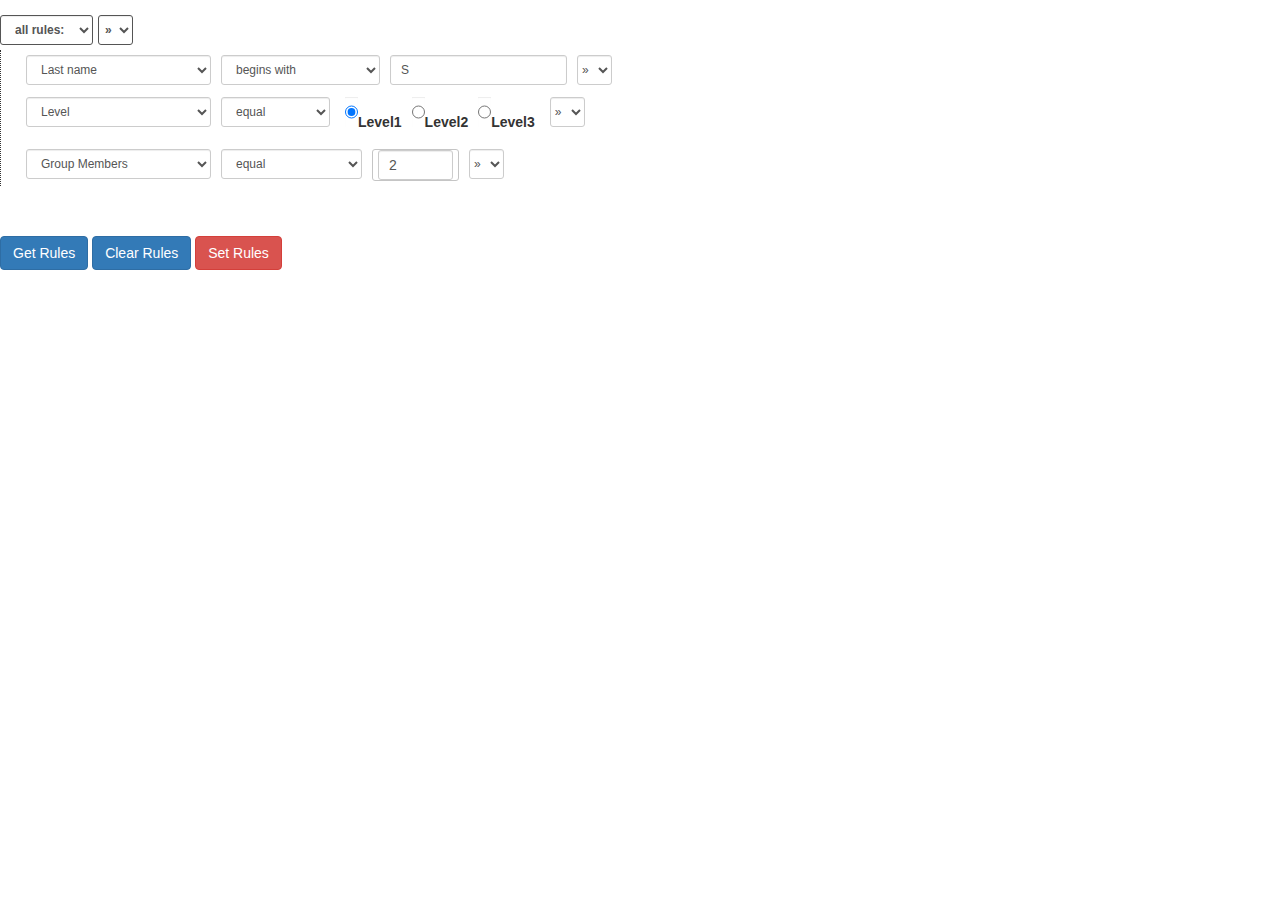
<file: WebContent/js/jui_filter_rules/index.html>
<!DOCTYPE html>
<html>
<head>
<meta charset="UTF-8">
<title>jui_filter_rules demo</title>

<!--  JQUERY -->
<script type="text/javascript" src="../jquery/jquery-1.12.4.min.js"></script>
 
<!--  JQUERY-UI (optional) -->
<!--  in this demo: datepicker, autocompete, slider, spinner are in use in filters -->
<link rel="stylesheet" type="text/css" href="../jquery-ui/jquery-ui.min.css">
<script type="text/javascript" src="../jquery-ui/jquery-ui.min.js"></script>

<!--  BOOTSTRAP -->
<link rel="stylesheet" type="text/css" href="../bootstrap-3.3.7/css/bootstrap.min.css">
<script type="text/javascript" src="../bootstrap-3.3.7/js/bootstrap.min.js"></script>

<!--  timepicker is used in jui_filter_rules -->
<link rel="stylesheet" type="text/css" href="../jQuery-Timepicker-Addon/jquery-ui-timepicker-addon.min.css"/>
<script type="text/javascript" src="../jQuery-Timepicker-Addon/jquery-ui-timepicker-addon.min.js"></script>

<!--  moment is used in jui_filter_rules -->
<script type="text/javascript" src="../moment/min/moment.min.js"></script>

<!-- jui_filter_rules -->
<link rel="stylesheet" type="text/css" href="minified/jquery.jui_filter_rules.bs.min.css">
<script type="text/javascript" src="minified/jquery.jui_filter_rules.min.js"></script>
<script type="text/javascript" src="minified/localization/en.min.js"></script>

</head>
<body>

	<div id="jui_filter_rules"></div>
	
	<div style="margin-top: 30px; margin-bottom: 50px;">
		<button id="get_rules" class="btn btn-primary" type="button">Get Rules</button>
		<button id="clear_rules" class="btn btn-primary" type="button">Clear Rules</button>
		<button id="set_rules" class="btn btn-danger" type="button">Set Rules</button>
	</div>
	
	<!-- Modal dialog -->
	<div class="modal fade" id="modal_dialog" tabindex="-1" role="dialog" aria-labelledby="myModalLabel" aria-hidden="true">
		<div class="modal-dialog">
			<div class="modal-content">
				<div class="modal-header">
					<button type="button" class="close" data-dismiss="modal" aria-hidden="true">&times;</button>
					<h4 class="modal-title" id="myModalLabel">Labs - pontikis.net</h4>
				</div>
				<div class="modal-body" id="modal_dialog_content"></div>
				<div class="modal-footer">
					<button id="modal_btn_ok" type="button" class="btn btn-primary" data-dismiss="modal">OK</button>
				</div>
			</div>
		</div>
	</div>
	
	<script>
	
		$(document).ready(function(){
			
			// jui_filter_rules script
			
			$("#jui_filter_rules").jui_filter_rules({
				
				// styles
                bootstrap_version: 3,
				
				filters: [
					{
						filterName: "Lastname",
						filterType: "text",
						field: "lastname",
						filterLabel: "Last name",
						excluded_operators: ["in", "not_in"],
						filter_interface: [
							{
								filter_element: "input",
								filter_element_attributes: {type: "text", value: "Smith"}
							}
						]
					},
					{
		                filterName: "AgeInYears", 
		                filterType: "number", 
		                numberType: "double", 
		                field: "age", 
		                filterLabel: "Age (years)",
		                excluded_operators: ["in", "not_in"]
		            },
		            {
		                filterName: "GroupMembers",
		                filterType: "number",
		                numberType: "integer", 
		                field: "group_members",
		                filterLabel: "Group Members",
		                excluded_operators: ["in", "not_in"],
		                filter_interface: [
							{
		                        filter_element: "input",
		                        filter_element_attributes: {
		                            type: "text",
		                            value: "1",
		                            style: "width: 75px; margin: 0 5px;"
		                        },
		                        filter_widget: "spinner",
		                        filter_widget_properties: {
		                            min: 1,
		                            max: 10
		                        }
		                    }
		                ]
		            },
		            {
		                filterName: "PerCentCompleted", 
		                filterType: "number", 
		                numberType: "integer", 
		                field: "percent_completed", 
		                filterLabel: "PerCent Completed",
		                excluded_operators: ["in", "not_in"],
		                filter_interface: [
		                    {
		                        filter_element: "input",
		                        filter_element_attributes: {
		                            type: "text",
		                            disabled: "disabled",
		                            style: "width: 50px;  display: inline-block;"
		                        }
		                    },
		                    {
		                        filter_element: "div",
		                        filter_element_attributes: {
		                            style: "width: 120px; margin-left: 15px; display: inline-block;"
		                        },
		                        filter_widget: "slider",
		                        filter_widget_properties: {
		                            min: 0,
		                            max: 100,
		                            slide: function(event, ui) {
		                                $(this).prev("input").val(ui.value);
		                            }
		                        },
		                        returns_no_value: "yes"
		                    }
						]
		            },
		            {
		                filterName: "DateInserted", 
		                filterType: "date", 
		                field: "date_inserted", 
		                filterLabel: "Date inserted",
		                excluded_operators: ["in", "not_in"],
		                filter_interface: [
		                    {
		                        filter_element: "input",
		                        filter_element_attributes: {
		                            type: "text"
		                        },
		                        filter_widget: "datepicker",
		                        filter_widget_properties: {
		                            dateFormat: "dd/mm/yy",
		                            changeMonth: true,
		                            changeYear: true
		                        }
		                    }
		                ],
		                validate_dateformat: ["DD/MM/YYYY"],
		                filter_value_conversion: {
		                    function_name: "local_datetime",
		                    args: [
		                        {filter_value: "yes"},
		                        {value: "DD/MM/YYYY"}
		                    ]
		                }
		            },
		            {
		            	filterName: "DateUpdated",
		            	filterType: "date", 
		            	field: "date_updated", 
		            	filterLabel: "Datetime updated",
		                excluded_operators: ["in", "not_in"],
		                filter_interface: [
		                    {
		                        filter_element: "input",
		                        filter_element_attributes: {
		                            type: "text",
		                            title: "Set the date and time using format: dd/mm/yyyy hh:mm:ss"
		                        },
		                        filter_widget: "datetimepicker",
		                        filter_widget_properties: {
		                            dateFormat: "dd/mm/yy",
		                            timeFormat: "HH:mm:ss",
		                            changeMonth: true,
		                            changeYear: true,
		                            showSecond: true
		                        }
		                    }
		                ],
		                validate_dateformat: ["DD/MM/YYYY HH:mm:ss"],
		                filter_value_conversion: {
		                	function_name: "local_datetime_to_UTC_timestamp",
		                    args: [
		                        {filter_value: "yes"},
		                        {value: "DD/MM/YYYY HH:mm:ss"}
		                    ]
		                }
		            },
		            {
		                filterName: "Category",
		                filterType: "number",
		                numberType: "integer",
		                field: "category", 
		                filterLabel: "Category (ajax data)",
		                excluded_operators: ["equal", "not_equal", "less", "less_or_equal", "greater", "greater_or_equal"],
		                filter_interface: [
		                    {
		                        filter_element: "input",
		                        filter_element_attributes: {type: "checkbox"},
		                        vertical_orientation: "yes"
		                    }
		                ],
		                // lookup_values_ajax_url: "struts_ajax_action"
		                // when use ajax_url, must return a json array object like [{},{}]
		                lookup_values: [
		                    {lk_option: "Category 1", lk_value: "1"},
		                    {lk_option: "Category 2", lk_value: "2", lk_selected: "yes"},
		                    {lk_option: "Category 3", lk_value: "3"},
		                    {lk_option: "Category 4", lk_value: "4", lk_selected: "yes"}
		                ]
		            },
		            {
		                filterName: "Level", 
		                filterType: "number", 
		                numberType: "integer", 
		                field: "level", 
		                filterLabel: "Level",
		                excluded_operators: ["in", "not_in", "less", "less_or_equal", "greater", "greater_or_equal"],
		                filter_interface: [
		                    {
		                        filter_element: "input",
		                        filter_element_attributes: {
		                            type: "radio",
		                            style: "width: auto; margin-top: 0; display: inline-block;"
		                        }
		                    }
		                ],
		             	// lookup_values_ajax_url: "struts_ajax_action"
		                // when use ajax_url, must return a json array object like [{},{}]
		                lookup_values: [
		                    {lk_option: "Level1", lk_value: "1"},
		                    {lk_option: "Level2", lk_value: "2"},
		                    {lk_option: "Level3", lk_value: "3", lk_selected: "yes"}
		                ]
		            },
		            {
		                filterName: "Language", 
		                filterType: "text", 
		                field: "language", 
		                filterLabel: "Language code (ajax data)",
		                excluded_operators: ["in", "not_in", "less", "less_or_equal", "greater", "greater_or_equal"],
		                filter_interface: [
		                    {
		                        filter_element: "select"
		                    }
		                ],
		                // lookup_values_ajax_url: "struts_ajax_action"
		                // when use ajax_url, must return a json array object like [{},{}]
		                lookup_values: [
		                    {lk_option: "Afrikanns", lk_value: "AF"},
	                    	{lk_option: "Albanian", lk_value: "SQ", lk_selected: "yes"}
		                ]
		            },
		            {
		                filterName: "Company", 
		                filterType: "number", 
		                numberType: "integer", 
		                field: "company", 
		                filterLabel: "Company",
		                excluded_operators: ["in", "not_in", "less", "less_or_equal", "greater", "greater_or_equal"],
		                filter_interface: [
		                    {
		                        filter_element: "select"
		                    }
		                ],
		             	// lookup_values_ajax_url: "struts_ajax_action"
		                // when use ajax_url, must return a json array object like [{},{}]
		                lookup_values: [
		                    {lk_option: "Company1", lk_value: "1"},
		                    {lk_option: "Company2", lk_value: "2"},
		                    {lk_option: "Company3", lk_value: "3", lk_selected: "yes"}
		                ]
		            },
		            {
		                filterName: "Country",
		                filterType: "text",
		                field: "country",
		                filterLabel: "Country code",
		                excluded_operators: ["in", "not_in", "less", "less_or_equal", "greater", "greater_or_equal"],
		                filter_interface: [
		                    {
		                        filter_element: "input",
		                        filter_element_attributes: {
		                        	type: "text",
		                        	disabled: "disabled",
		                        	style: "width: 80px; display: inline-block;"
		                        }
		                    },
		                    {
		                        filter_element: "input",
		                        filter_element_attributes: {
		                        	type: "text",
		                        	style: "width: 120px; margin-left: 5px; display: inline-block;"
		                        },
		                        filter_widget: "autocomplete",
		                        filter_widget_properties: {
		                            // source: "struts_ajax_action"
		                            // when use ajax_url, must return a json array object like [{},{}]
		                            source: [{id:"CN", value:"China"},{id:"JP", value:"Japan"}],
		                            minLength: 1,
		                            select: function(event, ui) {
		                                $(this).prevAll("input").val(ui.item.id);
		                            },
		                            // mustMatch implementation
		                            change: function(event, ui) {
		                                if(ui.item == null) {
		                                    $(this).val('');
		                                    $(this).prevAll("input").val('');
		                                }
		                            }
		                        },
		                        returns_no_value: "yes"
		                    }
		                ]
		            }
				],
				
		        filter_rules: [
					{
						condition: {
							filterType: "text",
		                    field: "lastname",
		                    operator: "begins_with",
		                    filterValue: ["S"]
						},
		                logical_operator: "AND"
					},
					{
		            	condition: {
			                filterType: "number",
			                numberType: "integer",
			                field: "level",
			                operator: "equal",
			                filterValue: ["1"]
						},
						logical_operator: "AND"
					},
					{
						condition: {
			                filterType: "number",
			                numberType: "integer",
			                field: "group_members",
			                operator: "equal",
			                filterValue: ["2"]
						},
						logical_operator: "AND"
					}
				],
				
				onValidationError: function(event, data) {
		            alert(data.err_description + " (" + data.err_code + ")");
		            if(data.hasOwnProperty("elem_filter")) {
		                data.elem_filter.focus();
		            }
		        },
		        
		        onSetRules: function() {
		            show_modal($("#modal_dialog"), $("#modal_dialog_content"), "New rules have been applied.");
		            return false;
		        }
			});
			
			// get_rules, clear_rules, set_rules script
			$("#get_rules").click(function() {
				var a_rules = $("#jui_filter_rules").jui_filter_rules("getRules", 0, []);
				if(!a_rules) {
					show_modal($("#modal_dialog"), $("#modal_dialog_content"), "Rules error...");
					return false;
				}
				if(a_rules.length == 0) {
					show_modal($("#modal_dialog"), $("#modal_dialog_content"), "No rules defined...");
				    return false;
				}
				var html = '<a id="select_code" href="javascript:void(0);">Select code</a>';
				html += '<pre id="rules_code">' + JSON.stringify(a_rules, null, '    ') + '</pre>';
				show_modal($("#modal_dialog"), $("#modal_dialog_content"), html);
			});
			
			$("#clear_rules").click(function() {
				$("#jui_filter_rules").jui_filter_rules("clearAllRules");
			});
			
			$("#set_rules").click(function() {
				var rules = [
					{
						condition: {
					        filterType: "date",
					        field: "date_inserted",
					        operator: "less_or_equal",
					        filterValue: ["01/05/2010"]
				      	},
						logical_operator: "AND"
				    },
				    {
				      	condition: {
					        filterType: "number",
					        numberType: "integer",
					        field: "company",
					        operator: "equal",
					        filterValue: ["1"]
				      	},
				      	logical_operator: "AND"
				    },
				    {
				      	condition: [
				        	{
				          		condition: {
						            filterType: "number",
						            numberType: "double",
						            field: "age",
						            operator: "greater",
						            filterValue: ["30"]
				          		},
				          		logical_operator: "OR"
				        	},
				        	{
								condition: {
						        	filterType: "number",
						            numberType: "integer",
						            field: "category",
						            operator: "in",
						            filterValue: ["1","3"]
				          		},
				          		logical_operator: "OR"
				        	},
				        	{
				          		condition: {
						            filterType: "number",
						            numberType: "integer",
						            field: "percent_completed",
						            operator: "greater_or_equal",
						            filterValue: ["60"]
				          		},
				          		logical_operator: "OR",
				          		slider_value: "60"
				        	}
				      	],
				    	logical_operator: "AND"
					}
				];
				
				$("#jui_filter_rules").jui_filter_rules("setRules", rules);
			});
			
			$(document).on("click", "#select_code", function(event) {
		        selectText("rules_code");
		    });
			
		});
		
		// common script
		function show_modal(elem_modal, elem_modal_content, content_html, elem_focus) {
			elem_modal_content.html(content_html);
			elem_modal.modal("show");
		}
		
		/**
		 * http://stackoverflow.com/questions/985272/jquery-selecting-text-in-an-element-akin-to-highlighting-with-your-mouse
		 * @param element
		 */
		function selectText(element) {
		    var doc = document
		        , text = doc.getElementById(element)
		        , range, selection
		        ;
		    if(doc.body.createTextRange) { //ms
		        range = doc.body.createTextRange();
		        range.moveToElementText(text);
		        range.select();
		    } else if(window.getSelection) { //all others
		        selection = window.getSelection();
		        range = doc.createRange();
		        range.selectNodeContents(text);
		        selection.removeAllRanges();
		        selection.addRange(range);
		    }
		}
		
		/**
		 * Local datetime
		 */
		function local_datetime(date_str, dateformat) {

			// avoid date overflow in user input (moment("14/14/2005", "DD/MM/YYYY") => Tue Feb 14 2006)
		    if(moment(date_str, dateformat).isValid() == false) {
		        throw new Error("Invalid date");
		    }

		    // parse date string using given dateformat and create a javascript date object
		    var date = moment(date_str, dateformat).toDate();

		 	// local datetime
		    return  date.getFullYear() +
				PadDigits(date.getMonth() + 1, 2) +
		        PadDigits(date.getDate(), 2) +
		        PadDigits(date.getHours(), 2) +
		        PadDigits(date.getMinutes(), 2) +
		        PadDigits(date.getSeconds(), 2);
		}
		
		/**
		 * Convert local timezone date string to UTC timestamp
		 *
		 * Alternative syntax using jquery (instead of moment.js):
		 *     var date = $.datepicker.parseDateTime(dateformat, timeformat, date_str);
		 *
		 * @see http://stackoverflow.com/questions/948532/how-do-you-convert-a-javascript-date-to-utc
		 * @param date_str
		 * @param dateformat
		 * @return {String}
		 */
		function local_datetime_to_UTC_timestamp(date_str, dateformat) {

			// avoid date overflow in user input (moment("14/14/2005", "DD/MM/YYYY") => Tue Feb 14 2006)
		    if(moment(date_str, dateformat).isValid() == false) {
		        throw new Error("Invalid date");
		    }

		    // parse date string using given dateformat and create a javascript date object
		    var date = moment(date_str, dateformat).toDate();

		    // convert to UTC datetime
		    return  date.getUTCFullYear() +
				PadDigits(date.getUTCMonth() + 1, 2) +
		        PadDigits(date.getUTCDate(), 2) +
		        PadDigits(date.getUTCHours(), 2) +
		        PadDigits(date.getUTCMinutes(), 2) +
		        PadDigits(date.getUTCSeconds(), 2);
		}

		/**
		 * Add leading zeros
		 * @param n
		 * @param totalDigits
		 * @return {String}
		 */
		function PadDigits(n, totalDigits) {
		    n = n.toString();
		    var pd = '';
		    if(totalDigits > n.length) {
		        for(i = 0; i < (totalDigits - n.length); i++) {
		            pd += '0';
		        }
		    }
		    return pd + n.toString();
		}
	
	</script>
	
</body>
</html>
</file>
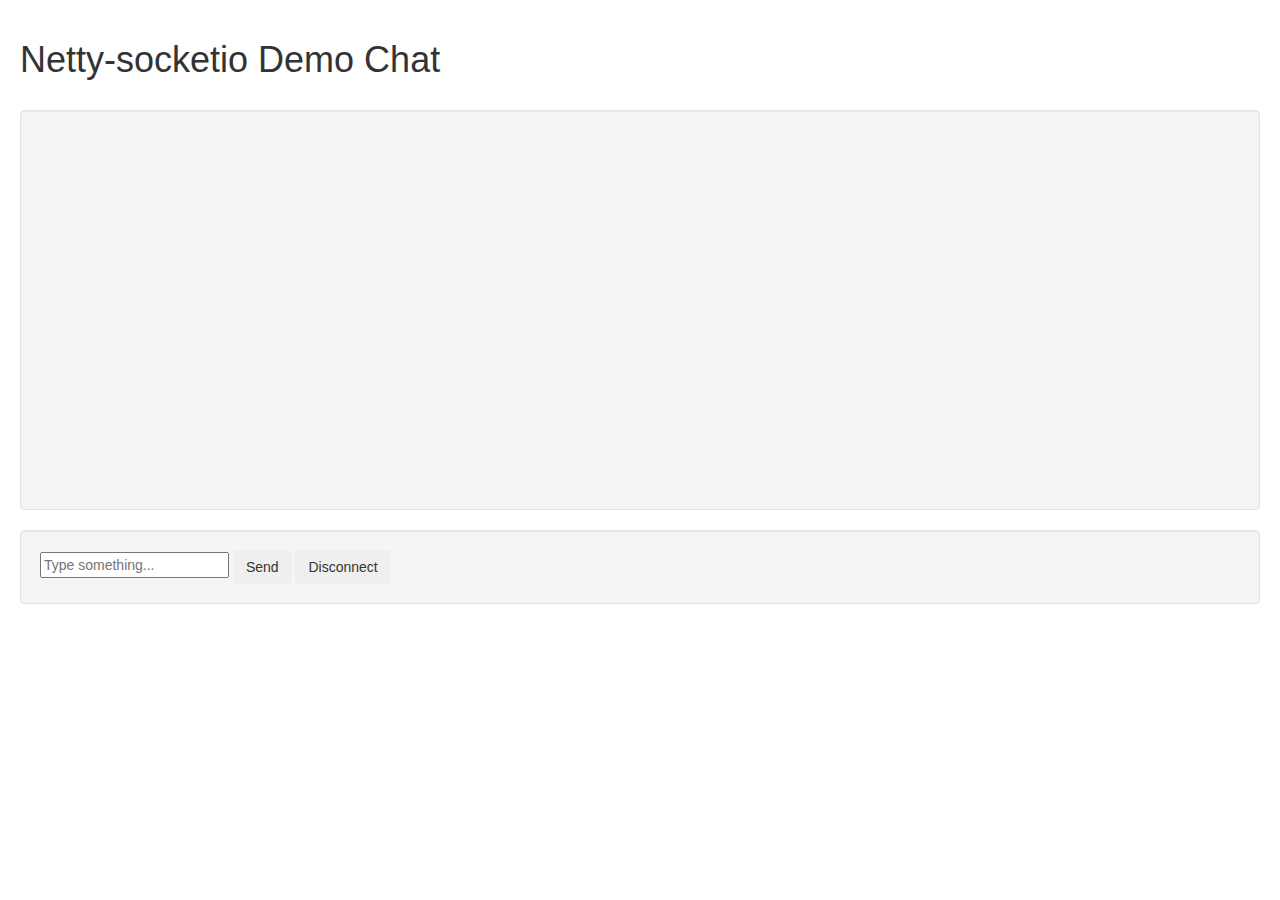
<file: WebContent/js/socketio-client/index.html>
<!DOCTYPE html>
<html>
<head>

<meta charset="utf-8" />
<title>Demo Chat</title>
<!--  BOOTSTRAP -->
<link rel="stylesheet" type="text/css" href="../bootstrap-3.3.7/css/bootstrap.min.css">

<style>
body {
	padding: 20px;
}

#console {
	height: 400px;
	overflow: auto;
}

.username-msg {
	color: orange;
}

.connect-msg {
	color: green;
}

.disconnect-msg {
	color: red;
}

.send-msg {
	color: #888
}
</style>

<!--  socketio  -->
<script type="text/javascript" src="socketio-client-1.7.4.js"></script>
<!--  moment  -->
<script type="text/javascript" src="../moment/min/moment.min.js"></script>
<!--  JQUERY  -->
<script type="text/javascript" src="../jquery/jquery-1.12.4.min.js"></script>

<script>
	var userName = 'user' + Math.floor((Math.random() * 1000) + 1);

	var socket = io.connect('http://localhost:9092');

	socket.on('connect', function() {
		output('<span class="connect-msg">Client has connected to the server!</span>');
	});
	
	socket.on('disconnect', function() {
		output('<span class="disconnect-msg">The client has disconnected!</span>');
	});

	socket.on('chatEvent', function(data) {
		output('<span class="username-msg">' + data.userName + ':</span> ' + data.message);
	});

	function sendDisconnect() {
		socket.disconnect();
	}

	function sendMessage() {
		var message = $('#msg').val();
		$('#msg').val('');

		var jsonObject = {
			userName : userName,
			message : message
		};
		socket.emit('chatEvent', jsonObject);
	}

	function output(message) {
		var currentTime = "<span class='time'>" + moment().format('HH:mm:ss') + "</span>";
		var element = $("<div>" + currentTime + " " + message + "</div>");
		$('#console').prepend(element);
	}

</script>
</head>

<body>

	<h1>Netty-socketio Demo Chat</h1>

	<br />

	<div id="console" class="well"></div>

	<form class="well form-inline" onsubmit="return false;">
		<input id="msg" class="input-xlarge" type="text" placeholder="Type something..." />
		<button type="button" onClick="sendMessage()" class="btn" id="send">Send</button>
		<button type="button" onClick="sendDisconnect()" class="btn">Disconnect</button>
	</form>

</body>

</html>
</file>
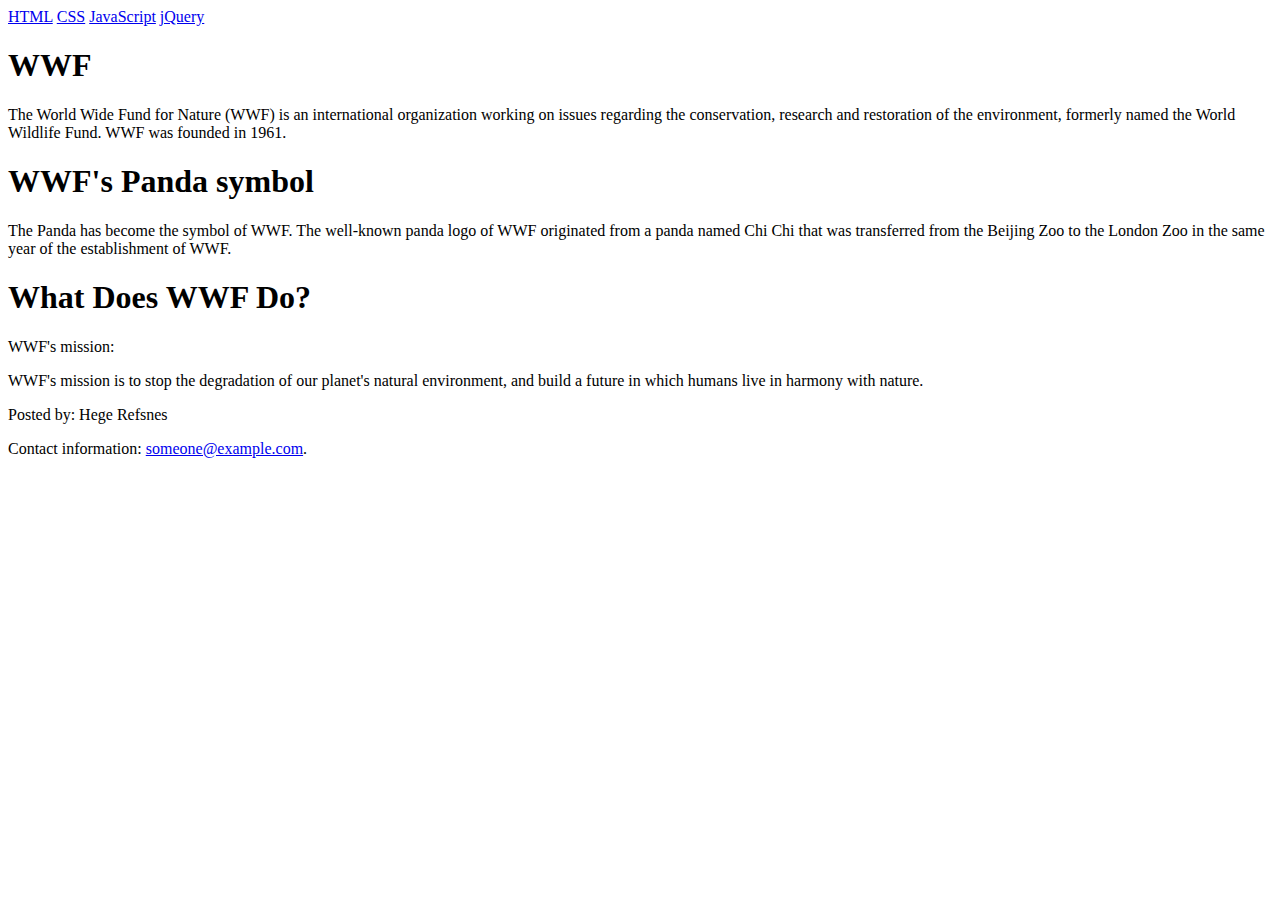
<file: WebContent/html/html5semantics.html>
<!DOCTYPE html>
<html>
<head>
<meta charset="UTF-8">
<title>html5-semantics</title>
</head>
<body>

	<nav>
		<a href="/html/">HTML</a>
		<a href="/css/">CSS</a>
		<a href="/js/">JavaScript</a>
		<a href="/jquery/">jQuery</a>
	</nav>

	<section>
		<h1>WWF</h1>
		<p>The World Wide Fund for Nature (WWF) is an international
			organization working on issues regarding the conservation, research
			and restoration of the environment, formerly named the World Wildlife
			Fund. WWF was founded in 1961.</p>
	</section>

	<section>
		<h1>WWF's Panda symbol</h1>
		<p>The Panda has become the symbol of WWF. The well-known panda
			logo of WWF originated from a panda named Chi Chi that was
			transferred from the Beijing Zoo to the London Zoo in the same year
			of the establishment of WWF.</p>
	</section>

	<article>
		<header>
			<h1>What Does WWF Do?</h1>
			<p>WWF's mission:</p>
		</header>
		<p>WWF's mission is to stop the degradation of our planet's
			natural environment, and build a future in which humans live in
			harmony with nature.</p>
	</article>

	<footer>
		<p>Posted by: Hege Refsnes</p>
		<p>
			Contact information: <a href="mailto:someone@example.com">someone@example.com</a>.
		</p>
	</footer>

</body>
</html>
</file>
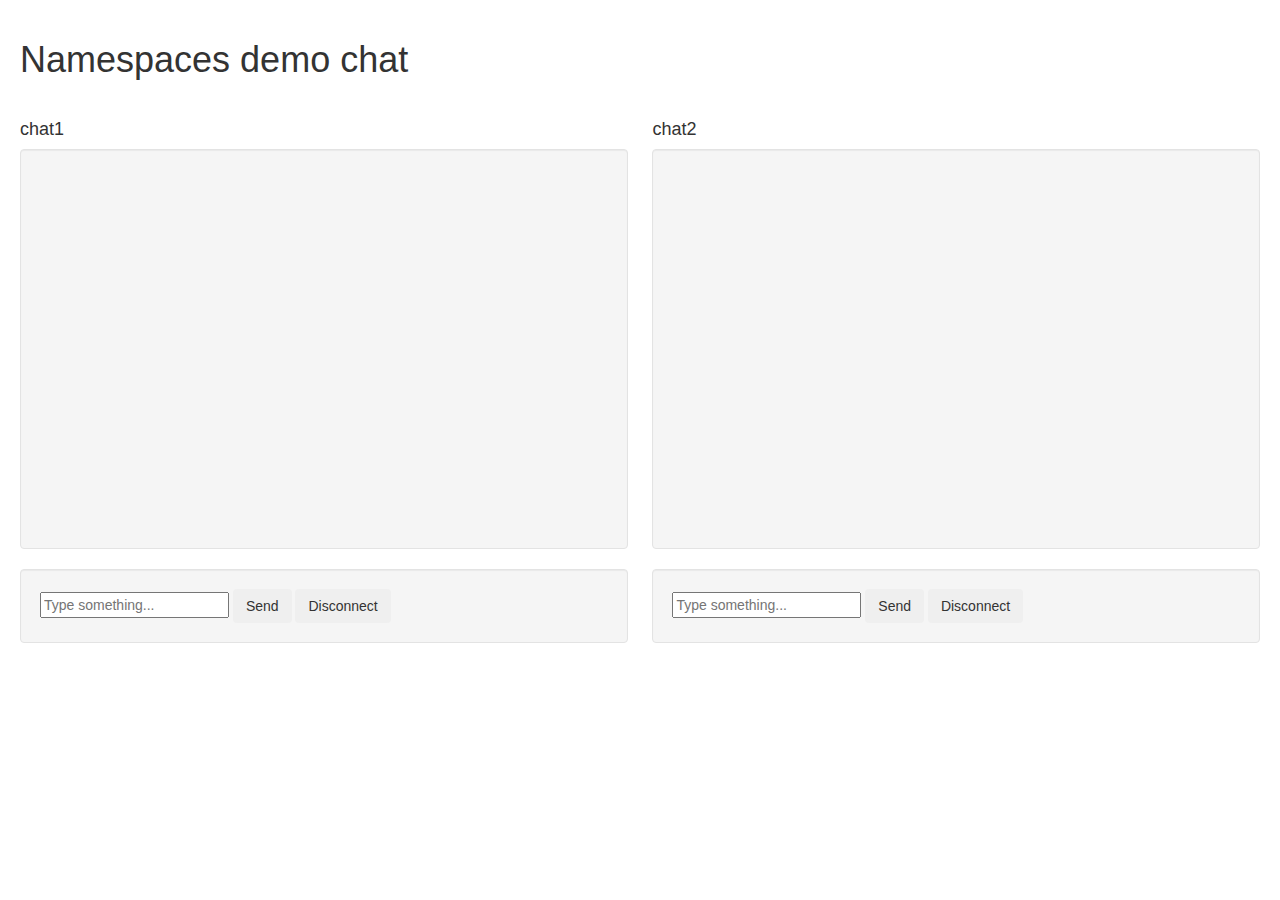
<file: WebContent/js/socketio-client/namespace-index.html>
<!DOCTYPE html>
<html>
<head>

<meta charset="utf-8" />
<title>Demo Chat</title>
<!--  BOOTSTRAP -->
<link rel="stylesheet" type="text/css" href="../bootstrap-3.3.7/css/bootstrap.min.css">

<style>
body {
	padding: 20px;
}

.console {
	height: 400px;
	overflow: auto;
}

.username-msg {
	color: orange;
}

.connect-msg {
	color: green;
}

.disconnect-msg {
	color: red;
}

.send-msg {
	color: #888
}
</style>

<!--  socketio  -->
<script type="text/javascript" src="socketio-client-1.7.4.js"></script>
<!--  moment  -->
<script type="text/javascript" src="../moment/min/moment.min.js"></script>
<!--  JQUERY  -->
<script type="text/javascript" src="../jquery/jquery-1.12.4.min.js"></script>

<script>
	var userName1 = 'user1_' + Math.floor((Math.random() * 1000) + 1);
	var userName2 = 'user2_' + Math.floor((Math.random() * 1000) + 1);

	var chat1Socket = io.connect('http://localhost:9092/football');
	var chat2Socket = io.connect('http://localhost:9092/basketball');

	function connectHandler(parentId) {
		return function() {
			output('<span class="connect-msg">Client has connected to the server!</span>', parentId);
		}
	}

	function messageHandler(parentId) {
		return function(data) {
			output('<span class="username-msg">' + data.userName + ':</span> ' + data.message, parentId);
		}
	}

	function disconnectHandler(parentId) {
		return function() {
			output('<span class="disconnect-msg">The client has disconnected!</span>', parentId);
		}
	}

	function sendMessageHandler(parentId, userName, chatSocket) {
		var message = $(parentId + ' .msg').val();
		$(parentId + ' .msg').val('');

		var jsonObject = {
			userName : userName,
			message : message
		};
		
		chatSocket.emit('messageEvent', jsonObject);
	}

	chat1Socket.on('connect', connectHandler('#chat1'));
	chat2Socket.on('connect', connectHandler('#chat2'));

	chat1Socket.on('messageEvent', messageHandler('#chat1'));
	chat2Socket.on('messageEvent', messageHandler('#chat2'));

	chat1Socket.on('disconnect', disconnectHandler('#chat1'));
	chat2Socket.on('disconnect', disconnectHandler('#chat2'));

	function sendDisconnect1() {
		chat1Socket.disconnect();
	}

	function sendDisconnect2() {
		chat2Socket.disconnect();
	}

	function sendMessage1() {
		sendMessageHandler('#chat1', userName1, chat1Socket);
	}

	function sendMessage2() {
		sendMessageHandler('#chat2', userName2, chat2Socket);
	}

	function output(message, parentId) {
		var currentTime = "<span class='time'>" + moment().format('HH:mm:ss') + "</span>";
		var element = $("<div>" + currentTime + " " + message + "</div>");
		$(parentId + ' .console').prepend(element);
	}

</script>
</head>

<body>

	<h1>Namespaces demo chat</h1>

	<br />

	<div id="chat1" style="width: 49%; float: left;">
		<h4>chat1</h4>
		<div class="console well"></div>

		<form class="well form-inline" onsubmit="return false;">
			<input class="msg input-xlarge" type="text" placeholder="Type something..." />
			<button type="button" onClick="sendMessage1()" class="btn" id="send">Send</button>
			<button type="button" onClick="sendDisconnect1()" class="btn">Disconnect</button>
		</form>
	</div>

	<div id="chat2" style="width: 49%; float: right;">
		<h4>chat2</h4>
		<div class="console well"></div>

		<form class="well form-inline" onsubmit="return false;">
			<input class="msg input-xlarge" type="text" placeholder="Type something..." />
			<button type="button" onClick="sendMessage2()" class="btn" id="send">Send</button>
			<button type="button" onClick="sendDisconnect2()" class="btn">Disconnect</button>
		</form>
	</div>

</body>

</html>
</file>
